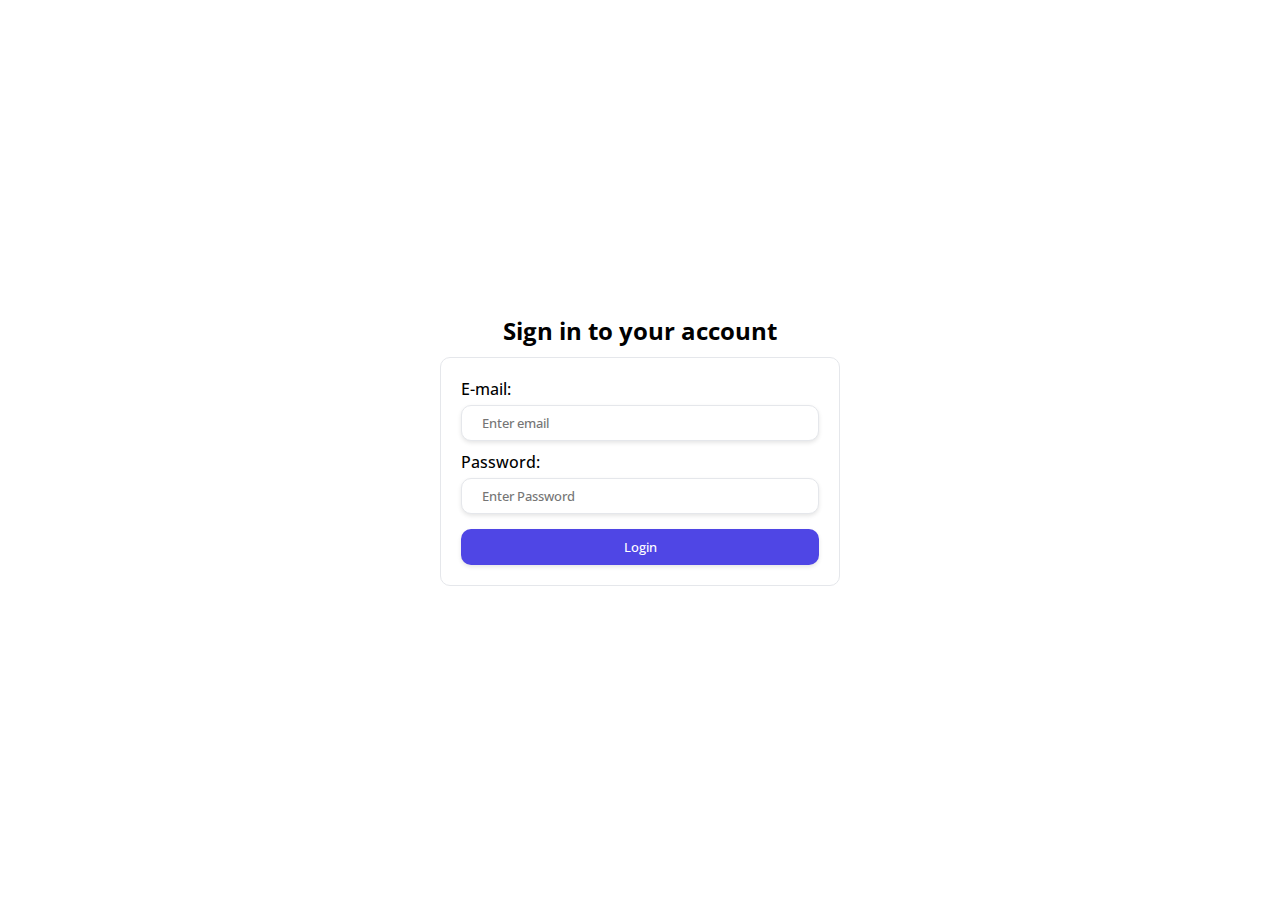
<file: client/index.html>
<!DOCTYPE html>
<html lang="en">
<head>
  <meta charset="UTF-8">
  <meta name="viewport" content="width=device-width, initial-scale=1.0">
  <link rel="stylesheet" href="./css/style.css" />
  <script src="./js/jquery3.7.1.min.js"></script>
  <script src="./js/script.js" defer></script>
  <title>Login</title>
</head>
<body>
  <div id="wrapperLogin">
    <div id="content">
      <h2 id="login-text">Sign in to your account</h2>
      <form id="login-form" class="card" method="post" onsubmit="loginOnSubmit()">
        <label>
          E-mail:
          <input type="email" name="EM_USER" id="EM_USER" placeholder="Enter email" autocomplete="off" value="" required/>
        </label>
        <label>
          Password:
          <input type="password" name="PW_USER" id="PW_USER" placeholder="Enter Password" minlength="8" autocomplete="off" value="" required/>
        </label>
        <label><input type="submit" value="Login" id="login-btn" /></label>
      </form>
    </div>
  </div>
</body>
</html>
</file>
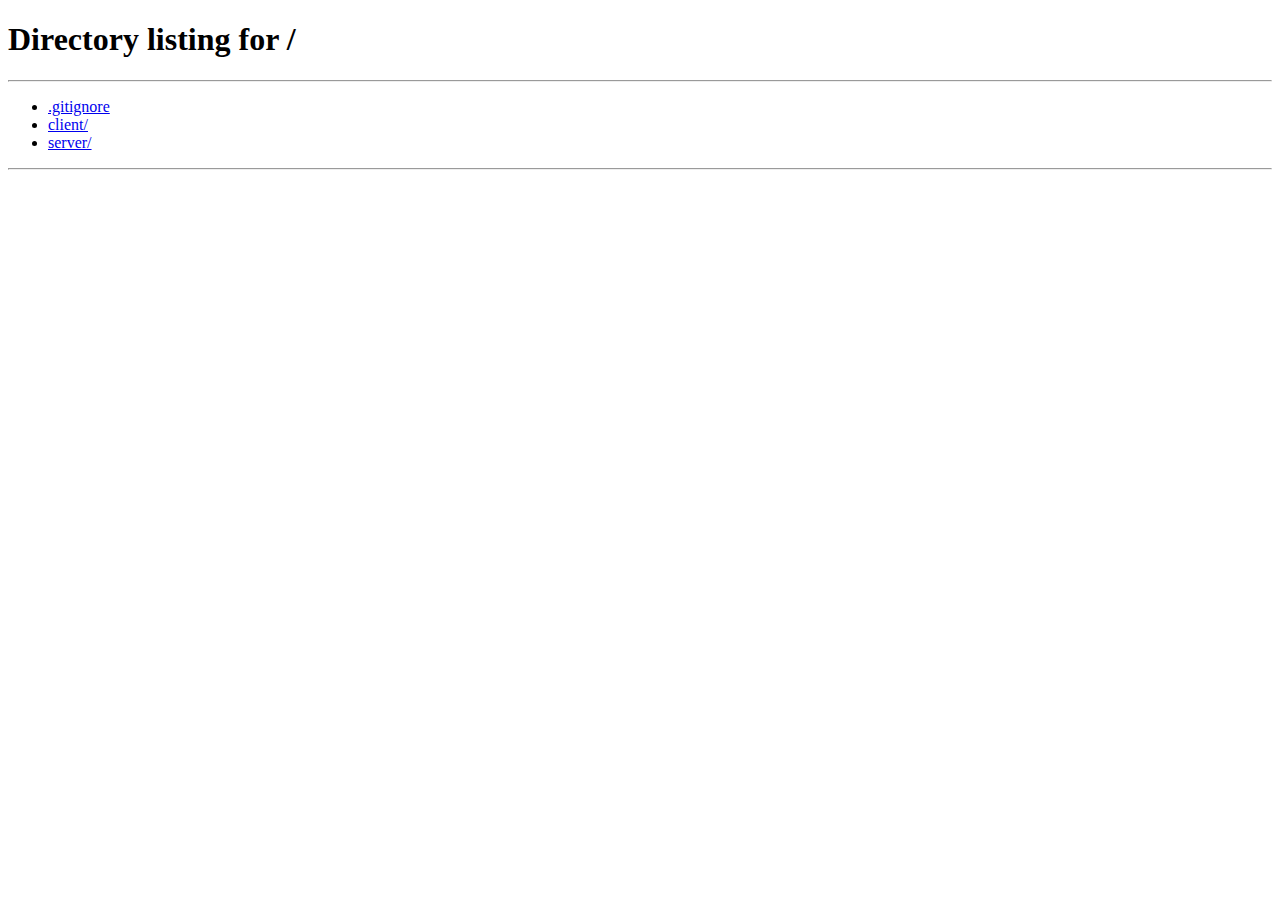
<file: client/p/home/index.html>
<!DOCTYPE html>
<html lang="en">
<head>
  <meta charset="UTF-8">
  <meta name="viewport" content="width=device-width, initial-scale=1.0">
  <link rel="stylesheet" href="../../css/style.css" />
  <script src="../../js/jquery3.7.1.min.js"></script>
  <script src="../../js/script.js" defer></script>
  <title>Home</title>
</head>
<body>
  <div id="wrapper">
    <header>
      <h2>Hub Eyes</h2>
      <img src="../../assets/icons/menu.png" alt="Abrir menu" id="menu-icon"/>
      <nav id="navbar">
        <ul>
          <li><a href="#">Home</a></li>
          <li><a href="#">About</a></li>
          <li><a href="#">Contact</a></li>
          <li><a onclick="logOut()">Sair</a></li>
        </ul>
      </nav>
    </header>
    <div class="container">
      <br />
      <h1 id="welcome-again-local"></h1>
    </div>
  </div>
</body>
</html>
</file>
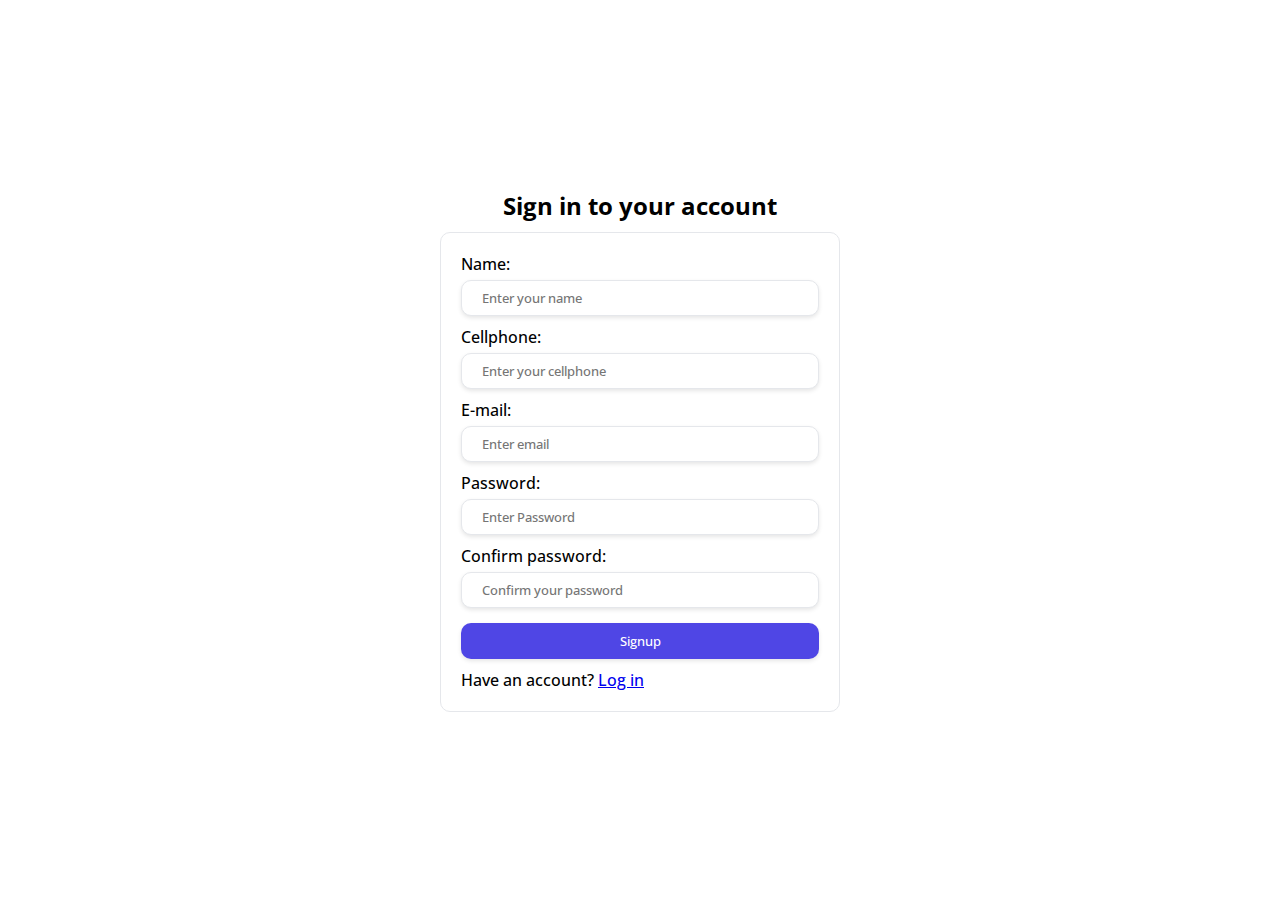
<file: client/signup.html>
<!DOCTYPE html>
<html lang="en">
<head>
  <meta charset="UTF-8">
  <meta name="viewport" content="width=device-width, initial-scale=1.0">
  <link rel="stylesheet" href="./css/style.css" />
  <script src="./js/jquery3.7.1.min.js"></script>
  <script src="./js/script.js" defer></script>
  <title>Login</title>
</head>
<body>
  <div id="wrapperLogin">
    <div class="content">
      <h2 id="login-text">Sign in to your account</h2>
      <form id="login-form" class="card" method="post" onsubmit="createOnSubmit()">
        <label>
          Name:
          <input type="text" name="NM_USER" id="NM_USER" placeholder="Enter your name" autocomplete="off" value="" required/>
        </label>
        <label>
          Cellphone:
          <input type="text" name="TF_USER" id="TF_USER" placeholder="Enter your cellphone" autocomplete="off" value="" required/>
        </label>
        <label>
          E-mail:
          <input type="email" name="EM_USER" id="EM_USER" placeholder="Enter email" autocomplete="off" value="" required/>
        </label>
        <label>
          Password:
          <input type="password" name="PW_USER" id="PW_USER" placeholder="Enter Password" minlength="8" autocomplete="off" value="" required/>
        </label>
        <label>
          Confirm password:
          <input type="password" name="PW_USER_CONF" id="PW_USER_CONF" placeholder="Confirm your password" minlength="8" autocomplete="off" value="" required/>
        </label>
        <label><input type="submit" value="Signup" id="login-btn" /></label>
        <span>Have an account? <a href="/">Log in</a></span>
      </form>
    </div>
  </div>
</body>
</html>
</file>
<file: client/css/style.css>
@font-face {
  font-family: OpenSans;
  src: url("../assets/fonts/OpenSans-Light.ttf");
  font-weight: 300;
}

@font-face {
  font-family: OpenSans;
  src: url("../assets/fonts/OpenSans-Medium.ttf");
  font-weight: 500;
}

@font-face {
  font-family: OpenSans;
  src: url("../assets/fonts/OpenSans-Bold.ttf");
  font-weight: 700;
}

@font-face {
  font-family: OpenSans;
  src: url("../assets/fonts/OpenSans-ExtraBold.ttf");
  font-weight: 900;
}

* {
  margin: 0;
  padding: 0;
  font-family: OpenSans, sans-serif;
  box-sizing: border-box;
}

:root {
  --light-gray: #e5e7eb;
}

#login-text {
  text-align: center;
  margin-bottom: 10px;
}

.container {
  width: 80%;
  margin: 0 auto;
}

#login-form,
.loginHeader {
  width: 400px;
}

#login-form {
  padding: 20px;
}

form label {
  display: grid;
  margin-bottom: 10px;
}

form label:last-child {
  margin: 0;
}

input {
  height: 36px;
  border: 0;
  padding: 0 20px;
  margin-top: 5px;
  border: 1px solid var(--light-gray);
  box-shadow: 0 2px 4px rgba(0,0,0,0.1);
}

#login-btn {
  border: 0;
  background-color: rgb(79, 70, 229);
  color: white;
}

input, form {
  border-radius: 10px;
}

input:focus {
  outline: none;
}

.card {
  border: 1px solid var(--light-gray);
}

#wrapperLogin {
  width: 100%;
  height: 100vh;
  display: flex;
  justify-content: center;
  align-items: center;
  overflow: hidden;
  flex-direction: column;
}

header {
  height: 80px;
  display: flex;
  align-items: center;
  justify-content: space-between;
  padding: 0 1cm;
  box-shadow: 0 2px 4px 0 rgba(0,0,0,0.1);
  nav { 
    ul {
      list-style-type: none;
      li {
        /* margin-bottom: 10px; */
        height: 40px;
        transition: 0.3s;
        display: flex;
        align-items: center;
        justify-content: center;
        border-radius: 10px;
        a {
          color: #000;
          text-decoration: none;
          transition: 0.3;
        }
      }
      li:hover {
        background-color: rgb(79, 70, 229);
        a {
          color: #fff; 
        }
      }
    }
  } */
}
#menu-icon {
  height: 28px;
}
#navbar {
  position: absolute;
  top: 100px;
  right: 1cm;
  display: none;
  width: 150px;
  text-align: center;
  background-color: #fff;
  border-radius: 10px;
  box-shadow: 0 2px 4px rgba(0,0,0,0.1);
}

#navbar.active {
  display: block;
}

@media (max-width: 900px) {
  #navbar {
    top: 80px;
    right: 0;
    left: 0;
    width: 100%;
  }
  #navbar ul li{
    justify-content: start;
    padding: 0 1cm;
  }
  #login-form {
    width: auto;
  }
}
</file>
